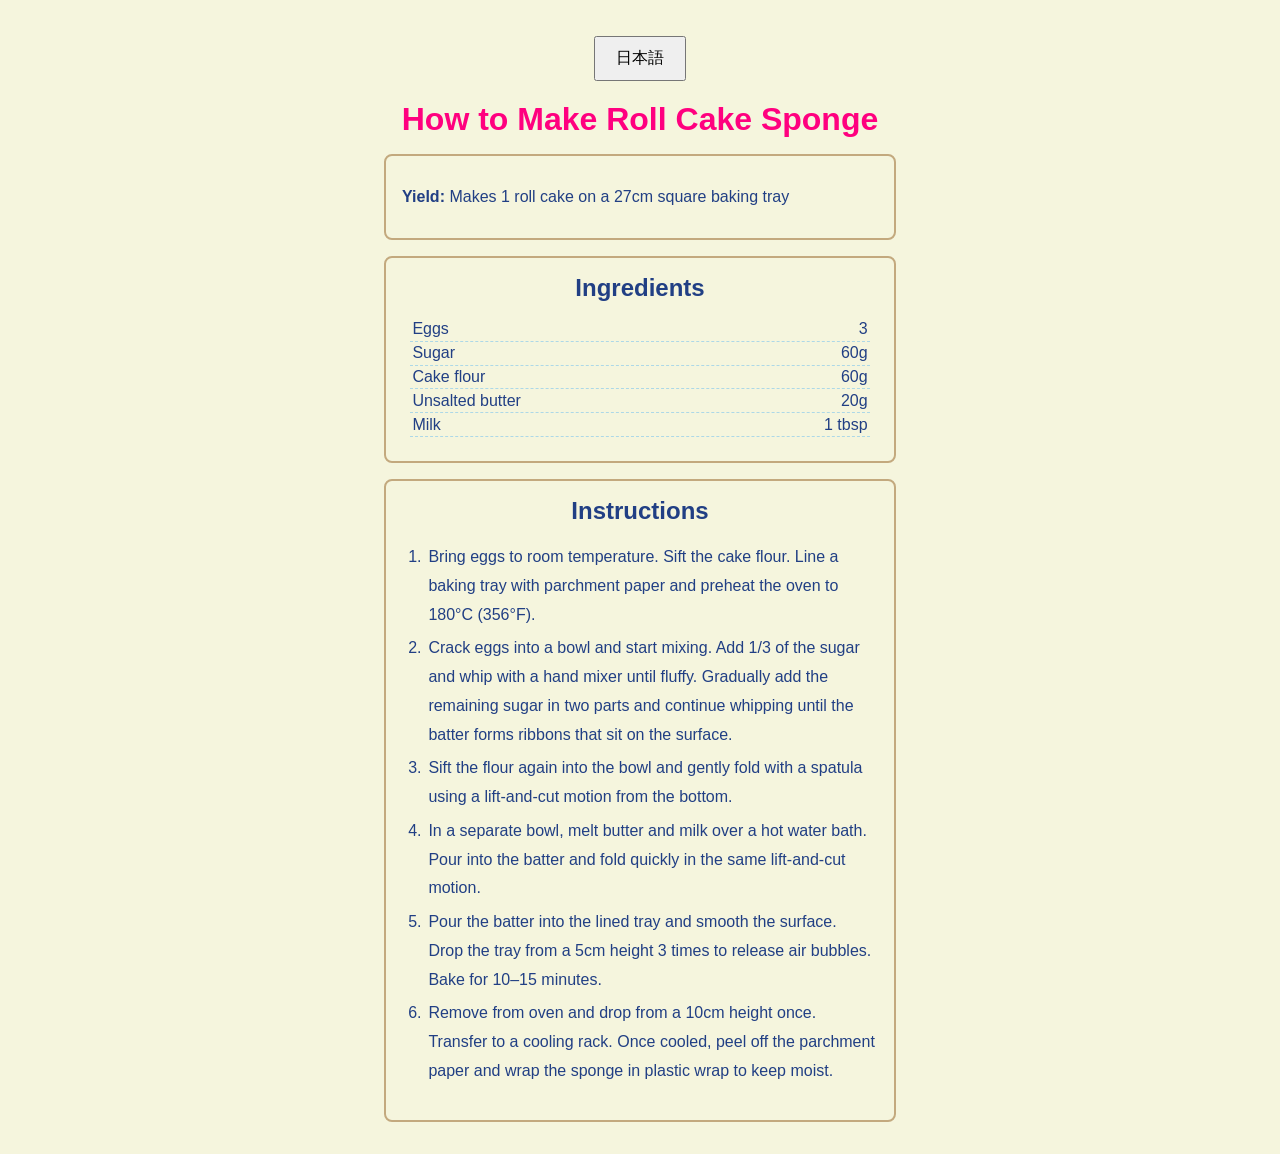
<file: index.html>
<!DOCTYPE html>
<html lang="en">
<head>
  <meta name="viewport" content="width=device-width, initial-scale=1.0">
  <link rel="stylesheet" href="styles.css">
  <title>Recipe Book</title>
</head>
<body>
  <div class="page-container">

    <button id="toggle-btn">日本語</button>

    <!-- English content -->
    <div id="en" class="lang active" lang="en">
      <div class="title-recipe">How to Make Roll Cake Sponge</div>

      <div class="container">
        <p><strong>Yield:</strong> Makes 1 roll cake on a 27cm square baking tray</p>
      </div>

      <div class="container">
        <div class="title-ingredient">Ingredients</div>
        <ul>
          <li class="ingredient-quantity"><span class="column-left-ingredient">Eggs</span> <span class="column-right-amount">3</span></li>
          <li class="ingredient-quantity"><span class="column-left-ingredient">Sugar</span> <span class="column-right-amount">60g</span></li>
          <li class="ingredient-quantity"><span class="column-left-ingredient">Cake flour</span> <span class="column-right-amount">60g</span></li>
          <li class="ingredient-quantity"><span class="column-left-ingredient">Unsalted butter</span> <span class="column-right-amount">20g</span></li>
          <li class="ingredient-quantity"><span class="column-left-ingredient">Milk</span> <span class="column-right-amount">1 tbsp</span></li>
        </ul>
      </div>

      <div class="container">
        <div class="title-instruction">Instructions</div>
        <ol>
          <li>Bring eggs to room temperature. Sift the cake flour. Line a baking tray with parchment paper and preheat the oven to 180°C (356°F).</li>
          <li>Crack eggs into a bowl and start mixing. Add 1/3 of the sugar and whip with a hand mixer until fluffy. Gradually add the remaining sugar in two parts and continue whipping until the batter forms ribbons that sit on the surface.</li>
          <li>Sift the flour again into the bowl and gently fold with a spatula using a lift-and-cut motion from the bottom.</li>
          <li>In a separate bowl, melt butter and milk over a hot water bath. Pour into the batter and fold quickly in the same lift-and-cut motion.</li>
          <li>Pour the batter into the lined tray and smooth the surface. Drop the tray from a 5cm height 3 times to release air bubbles. Bake for 10–15 minutes.</li>
          <li>Remove from oven and drop from a 10cm height once. Transfer to a cooling rack. Once cooled, peel off the parchment paper and wrap the sponge in plastic wrap to keep moist.</li>
        </ol>
      </div>
    </div>

    <!-- Japanese content -->
    <div id="ja" class="lang" lang="ja">
      <div class="title-recipe">ロールケーキ生地の作り方</div>

      <div class="container">
        <p><strong>仕上がり量：</strong> 27cm角ロールケーキ天板1台分</p>
      </div>

      <div class="container">
        <div class="title-ingredient">材料</div>
        <ul>
          <li class="ingredient-quantity"><span class="column-left-ingredient">卵</span> <span class="column-right-amount">3個</span></li>
          <li class="ingredient-quantity"><span class="column-left-ingredient">砂糖</span> <span class="column-right-amount">60g</span></li>
          <li class="ingredient-quantity"><span class="column-left-ingredient">薄力粉</span> <span class="column-right-amount">60g</span></li>
          <li class="ingredient-quantity"><span class="column-left-ingredient">無塩バター</span> <span class="column-right-amount">20g</span></li>
          <li class="ingredient-quantity"><span class="column-left-ingredient">牛乳</span> <span class="column-right-amount">大さじ1</span></li>
        </ul>
      </div>

      <div class="container">
        <div class="title-instruction">手順</div>
        <ol>
          <li>卵は常温に戻す。薄力粉はふるう。天板にクッキングシートを敷く。オーブンを180°Cに予熱する。</li>
          <li>ボールに卵を割り入れてが切れるまで混ぜる。砂糖を1/3量加えふんわりとするまでハンドミキサーで泡立てる。残りの砂糖を1/2量加え泡が細かくなるまで泡立てる。残り砂糖を加え。生地がリボン状になって表面に止まるくらいまで泡立てる。</li>
          <li>薄力粉を再度ふるいながら加え。手早くそこから持ち上げて切るように混ぜる。</li>
          <li>ボールにバター、牛乳を入れ、湯煎で溶かす。3に回し入れ。手早くそこから持ち上げて切るように混ぜる。</li>
          <li>クッキングシートを敷いた天板に生地を流しいれ、平らにならす。5cmの高さから3度落として空気を抜き、180°Cに予熱したオーブンで10~15分焼く。</li>
          <li>オーブンから取り出して、10cm高さから1度落とす。天板から外し、ケーキクーラーの上などで冷ます。粗熱が取れたらクッキングシートをはがす。ラップで包んで冷ます。</li>
        </ol>
      </div>
    </div>

  </div>

  <script src="language-toggle.js"></script>
</body>
</html>
</file>
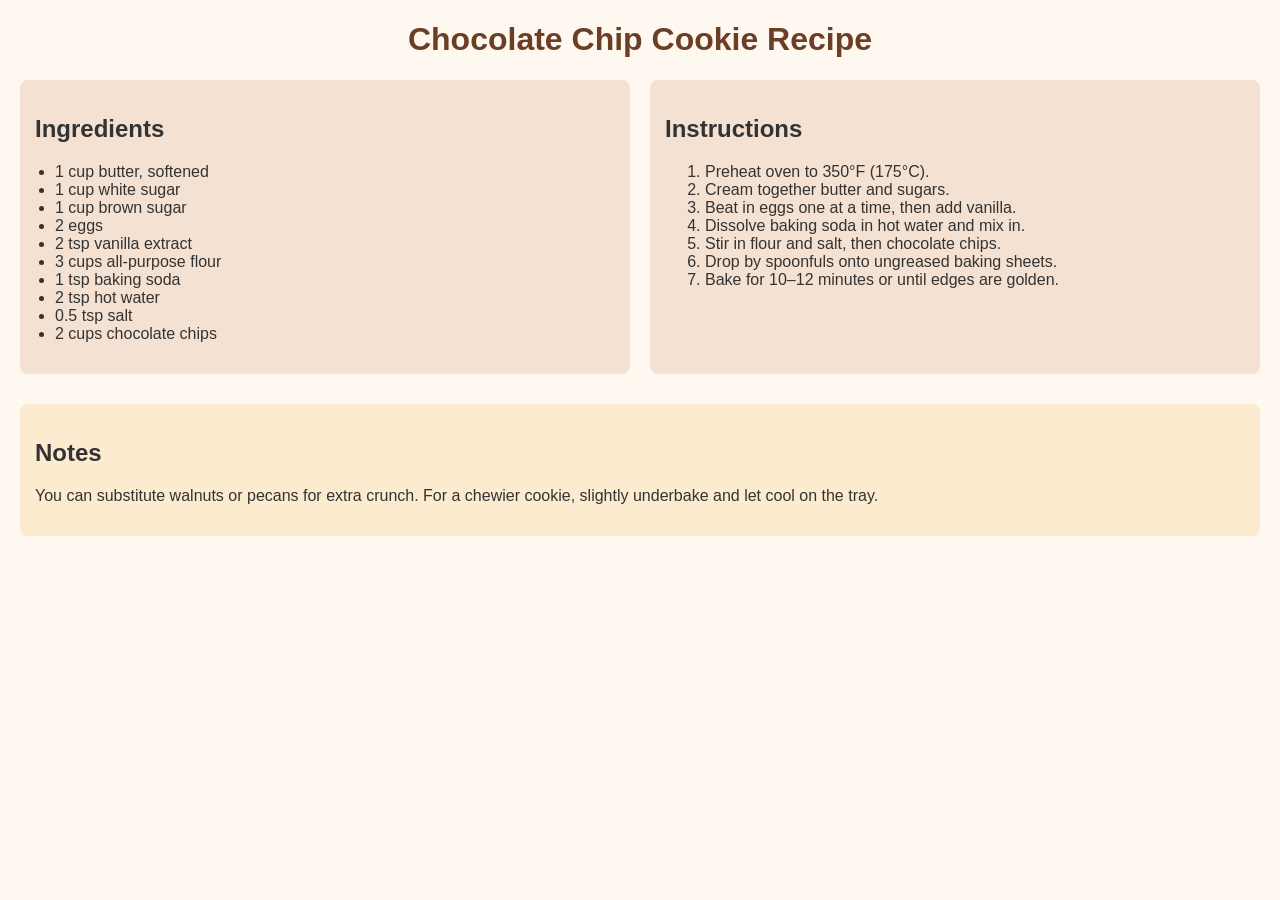
<file: chcolate_chip.html>
<!DOCTYPE html>
<html lang="en">
<head>
  <meta charset="UTF-8">
  <title>Chocolate Chip Cookie Recipe</title>
  <style>
    body {
      font-family: Arial, sans-serif;
      margin: 20px;
      background-color: #fff8f0;
      color: #333;
    }

    h1 {
      text-align: center;
      color: #6b3e26;
    }

    .top-section {
      display: flex;
      gap: 20px;
      margin-top: 20px;
    }

    .column {
      flex: 1;
      background-color: #f4e1d2;
      padding: 15px;
      border-radius: 8px;
    }

    .bottom-section {
      margin-top: 30px;
      background-color: #fdebd0;
      padding: 15px;
      border-radius: 8px;
    }

    ul {
      padding-left: 20px;
    }
  </style>
</head>
<body>

  <h1>Chocolate Chip Cookie Recipe</h1>

  <div class="top-section">
    <div class="column">
      <h2>Ingredients</h2>
      <ul>
        <li>1 cup butter, softened</li>
        <li>1 cup white sugar</li>
        <li>1 cup brown sugar</li>
        <li>2 eggs</li>
        <li>2 tsp vanilla extract</li>
        <li>3 cups all-purpose flour</li>
        <li>1 tsp baking soda</li>
        <li>2 tsp hot water</li>
        <li>0.5 tsp salt</li>
        <li>2 cups chocolate chips</li>
      </ul>
    </div>

    <div class="column">
      <h2>Instructions</h2>
      <ol>
        <li>Preheat oven to 350°F (175°C).</li>
        <li>Cream together butter and sugars.</li>
        <li>Beat in eggs one at a time, then add vanilla.</li>
        <li>Dissolve baking soda in hot water and mix in.</li>
        <li>Stir in flour and salt, then chocolate chips.</li>
        <li>Drop by spoonfuls onto ungreased baking sheets.</li>
        <li>Bake for 10–12 minutes or until edges are golden.</li>
      </ol>
    </div>
  </div>

  <div class="bottom-section">
    <h2>Notes</h2>
    <p>You can substitute walnuts or pecans for extra crunch. For a chewier cookie, slightly underbake and let cool on the tray.</p>
  </div>

</body>
</html>
</file>
<file: styles.css>
@charset "UTF-8";

/* Base Styles */
body {
  font-family: "Ubuntu", "Meiryo", sans-serif;
  background-color: #F5F5DD;
  color: #213F84;
  padding: 16px;
  margin: 0;
}

/* Layout Container */
.page-container {
  max-width: 1028px;
  margin-left: auto;
  margin-right: auto;
  display: flex;
  flex-direction: column;
  align-items: center; 
  padding: 0;
}

/* Language Sections Visibility */
.lang {
  display: none;
}

.lang.active {
  display: block;
  width: 100%;
}

/* Toggle Button */
#toggle-btn {
  margin: 20px 0;
  padding: 10px 20px;
  font-size: 1rem;
  cursor: pointer;
  text-align: center;
}

/* Title Styles */
.title-recipe {
  text-align: center;
  color: #FF007F;
  font-weight: bold;
  font-size: 2rem;
  margin-bottom: 1rem;
}

.title-ingredient,
.title-instruction {
  text-align: center;
  font-weight: bold;
  font-size: 1.5rem;
  margin-bottom: 0.5rem;
}

/* Content Containers */
.container {
  border: 2px solid #C3A97E;
  border-radius: 8px;
  padding: 1rem;
  margin: 1rem auto;
  max-width: 512px;
  width: 100%;
  box-sizing: border-box;
  text-align: left;
}

/* Lists */
ol {
  line-height: 1.8;
  padding-inline-start: 1.5rem;
}

ul {
  margin: 0;
  padding: 8px;
}

li {
  padding: 0.15rem;
}

/* Ingredient Layout */
.ingredient-quantity {
  border-bottom: 1px dashed #ADD8E7;
  display: flex;
  justify-content: space-between;
  padding: 0.15rem;
}

.column-left-ingredient {
  flex-basis: 70%;
  padding-right: 10px;
}

.column-right-amount {
  flex-basis: 30%;
  text-align: right;
}
</file>
